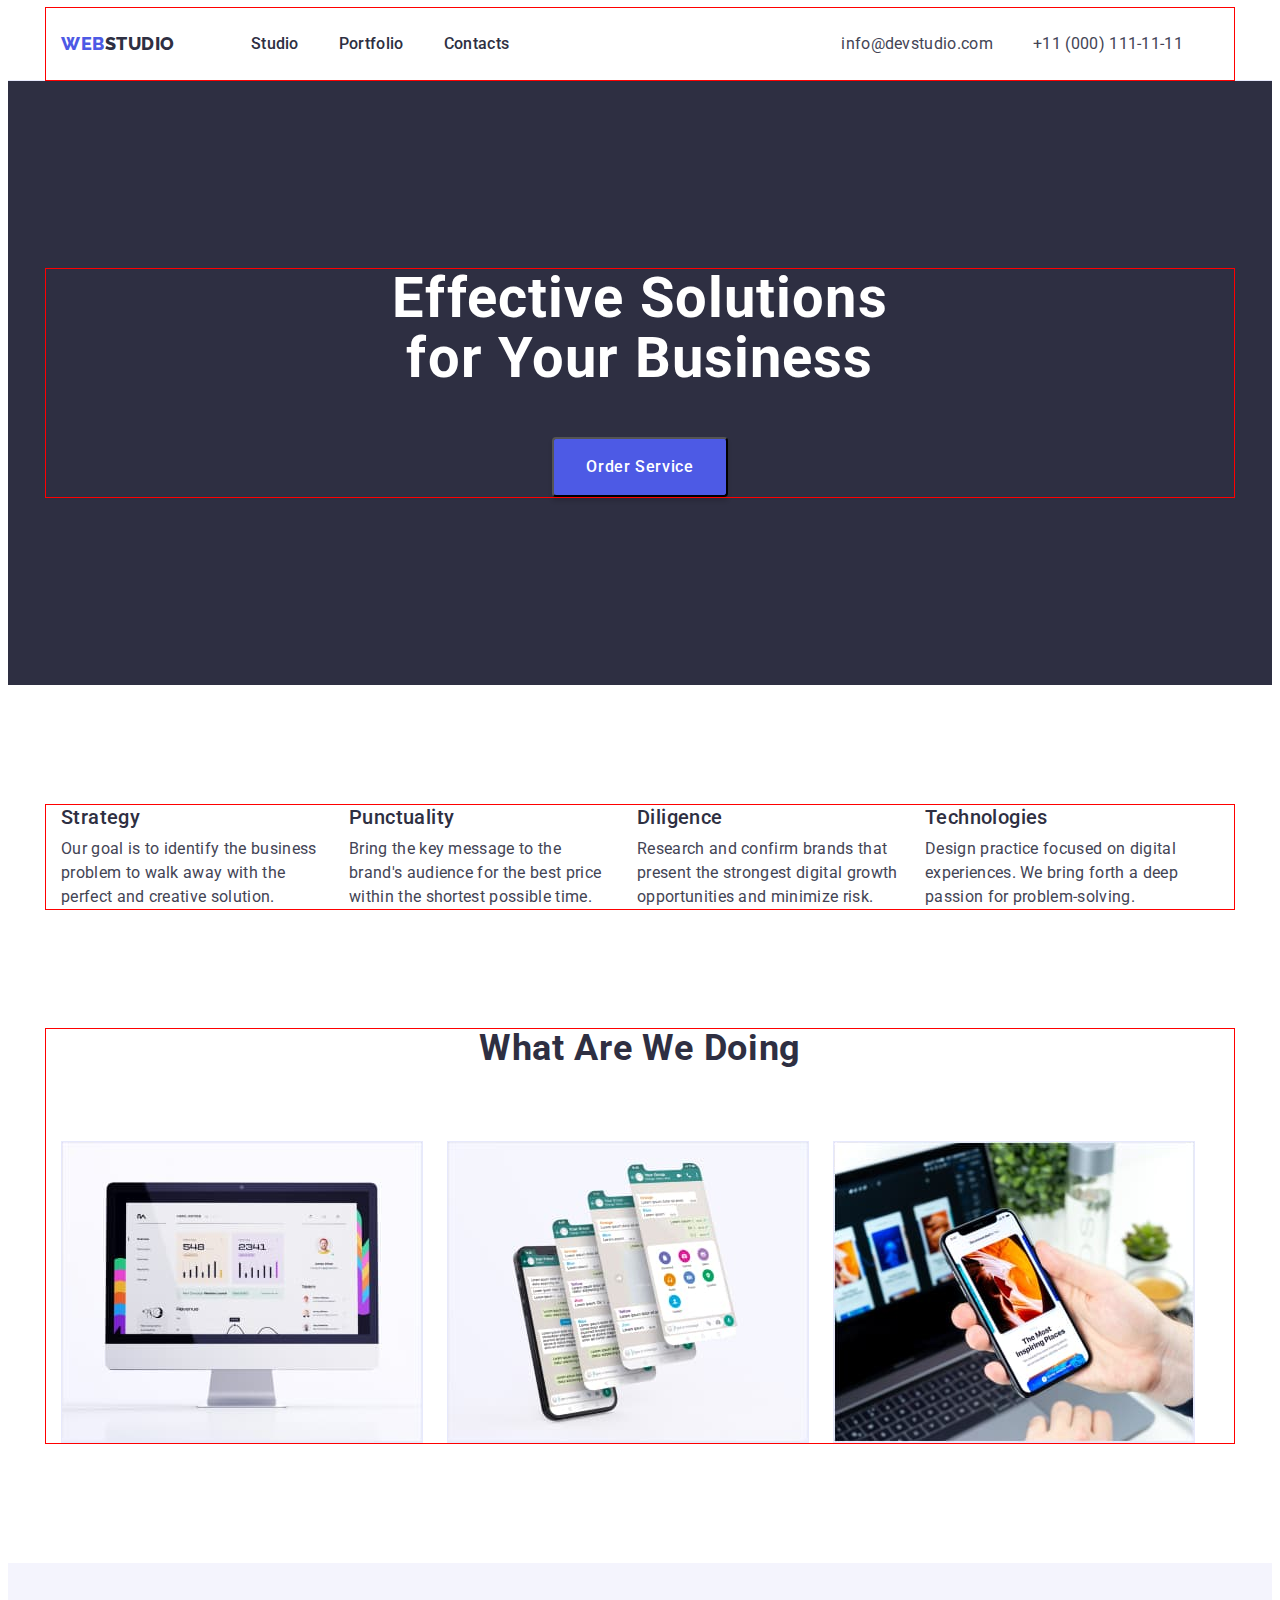
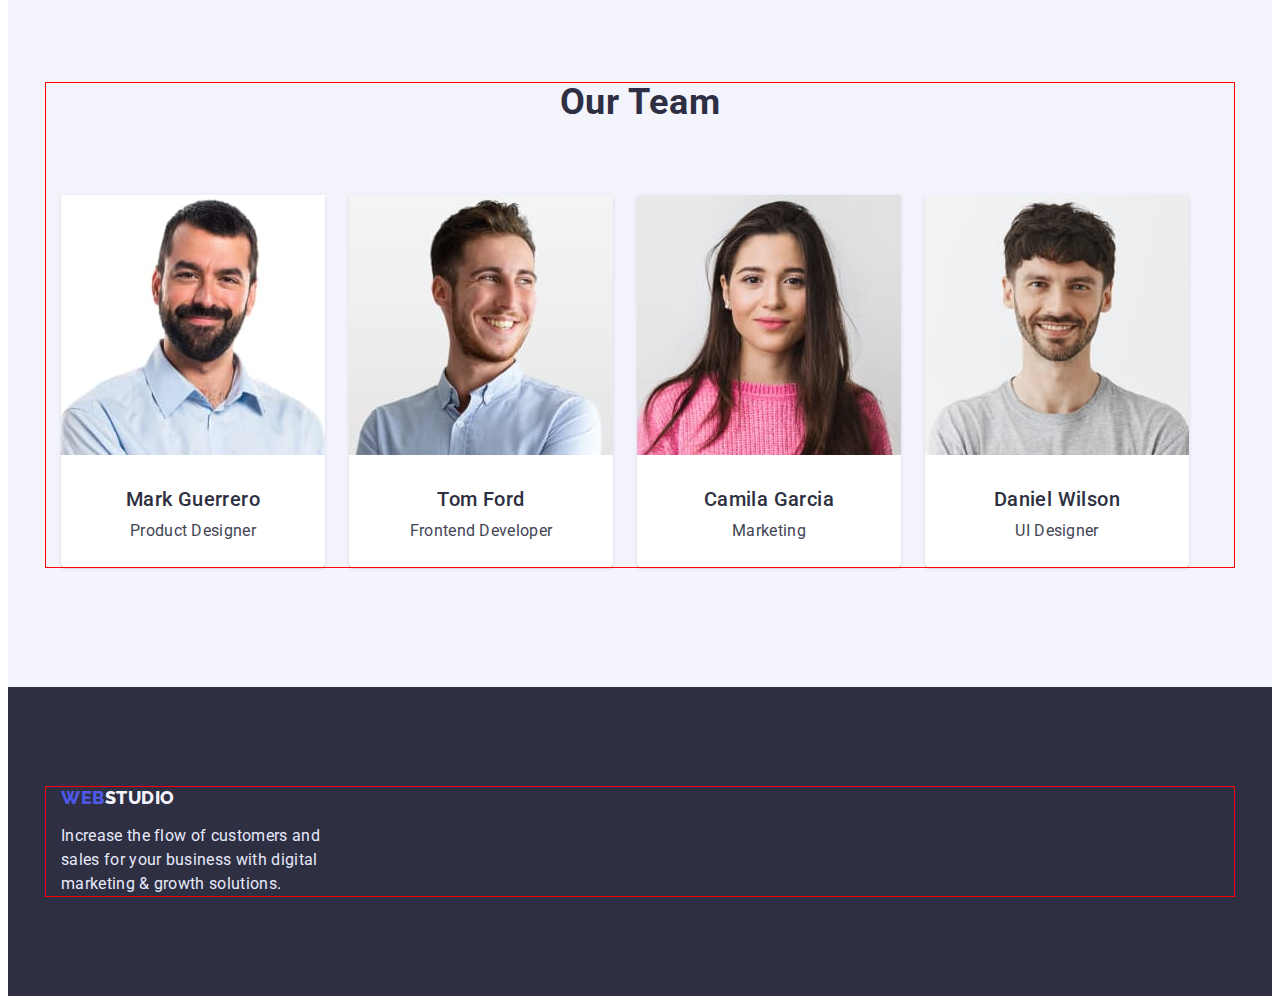
<file: index.html>
<!DOCTYPE html>
<html lang="en">
  <head>
    <meta charset="UTF-8" />
    <meta http-equiv="X-UA-Compatible" content="IE=edge" />
    <meta name="viewport" content="width=device-width, initial-scale=1.0" />
    <title>WEBSTUDIO</title>
    <link
      rel="stylesheet"
      href="https://cdnjs.cloudflare.com/ajax/libs/modern-normalize/1.1.0/modern-normalize.min.css"
      integrity="sha512-wpPYUAdjBVSE4KJnH1VR1HeZfpl1ub8YT/NKx4PuQ5NmX2tKuGu6U/JRp5y+Y8XG2tV+wKQpNHVUX03MfMFn9Q=="
      crossorigin="anonymous"
      referrerpolicy="no-referrer"
    />
    <link rel="preconnect" href="https://fonts.googleapis.com" />
    <link rel="preconnect" href="https://fonts.gstatic.com" crossorigin />
    <link
      href="https://fonts.googleapis.com/css2?family=Raleway:wght@800&family=Roboto:wght@400;500;700;900&display=swap"
      rel="stylesheet"
    />
    <link rel="stylesheet" href="./css/styles.css" />
  </head>
  <body>
    <!-----------header------------>
    <header class="header">
      <div class="container header-flex">
        <nav class="header-nav">
          <a class="header-logo" href="./index.html"
            ><span class="header-span">Web</span>Studio</a
          >
          <ul class="header-list">
            <li class="header-item">
              <a class="header-link" href="./index.html">Studio</a>
            </li>
            <li class="header-item">
              <a class="header-link" href="./portfolio.html">Portfolio</a>
            </li>
            <li class="header-item">
              <a class="header-link" href="">Contacts</a>
            </li>
          </ul>
        </nav>
        <address class="header-address">
          <ul class="address-list">
            <li class="address-item">
              <a class="address-mail" href="mailto:info@devstudio.com"
                >info@devstudio.com</a
              >
            </li>
            <li class="address-item">
              <a class="address-tel" href="tel:+110001111111"
                >+11 (000) 111-11-11</a
              >
            </li>
          </ul>
        </address>
      </div>
    </header>
    <main class="main">
      <!-- -------------HERO---------- -->
      <section class="hero">
        <div class="container">
          <h1 class="hero-title">Effective Solutions for Your Business</h1>
          <button type="button" class="hero-btn">Order Service</button>
        </div>
      </section>
      <!------------feature---------------->
      <section class="feature">
        <div class="container">
          <h2 class="visually-hidden">feature</h2>
          <ul class="feature-list">
            <li class="feature-item">
              <h3 class="feature-subject">Strategy</h3>
              <p class="feature-text">
                Our goal is to identify the business problem to walk away with
                the perfect and creative solution.
              </p>
            </li>
            <li class="feature-item">
              <h3 class="feature-subject">Punctuality</h3>
              <p class="feature-text">
                Bring the key message to the brand's audience for the best price
                within the shortest possible time.
              </p>
            </li>
            <li class="feature-item">
              <h3 class="feature-subject">Diligence</h3>
              <p class="feature-text">
                Research and confirm brands that present the strongest digital
                growth opportunities and minimize risk.
              </p>
            </li>
            <li class="feature-item">
              <h3 class="feature-subject">Technologies</h3>
              <p class="feature-text">
                Design practice focused on digital experiences. We bring forth a
                deep passion for problem-solving.
              </p>
            </li>
          </ul>
        </div>
      </section>
      <!-- ---------------work---------------------->
      <section class="work">
        <div class="container">
          <h2 class="work-title">What are we doing</h2>
          <ul class="work-list">
            <li class="work-item">
              <img
                class="work-img"
                src="./images/monitor.jpg"
                alt="monitor"
                width="360"
              />
            </li>
            <li class="work-item">
              <img
                class="work-img"
                src="./images/mobile.jpg"
                alt="program on the phone"
                width="360"
              />
            </li>
            <li class="work-item">
              <img
                class="work-img"
                src="./images/mobilenout.jpg"
                alt="phone and nout"
                width="360"
              />
            </li>
          </ul>
        </div>
      </section>
      <!-------------team----------------->
      <section class="team">
        <div class="container">
          <h2 class="team-title">Our Team</h2>
          <ul class="team-list">
            <li class="team-item">
              <img
                class="team-img"
                src="./images/team1.jpg"
                alt="foto mark"
                width="264"
              />
              <h3 class="team-subject">Mark Guerrero</h3>
              <p class="team-text">Product Designer</p>
            </li>
            <li class="team-item">
              <img
                class="team-img"
                src="./images/team2.jpg"
                alt="foto tom"
                width="264"
              />
              <h3 class="team-subject">Tom Ford</h3>
              <p class="team-text">Frontend Developer</p>
            </li>
            <li class="team-item">
              <img
                class="team-img"
                src="./images/team3.jpg"
                alt="foto comila"
                width="264"
              />
              <h3 class="team-subject">Camila Garcia</h3>
              <p class="team-text">Marketing</p>
            </li>
            <li class="team-item">
              <img
                class="team-img"
                src="./images/team4.jpg"
                alt="foto daniel"
                width="264"
              />
              <h3 class="team-subject">Daniel Wilson</h3>
              <p class="team-text">UI Designer</p>
            </li>
          </ul>
        </div>
      </section>
    </main>
    <!----------footer--------------------------->
    <footer class="footer">
      <div class="container">
        <a class="footer-logo" href="./index.html">
          <span class="footer-span">Web</span>Studio</a
        >
        <p class="footer-text">
          Increase the flow of customers and sales for your business with
          digital marketing & growth solutions.
        </p>
      </div>
    </footer>
  </body>
</html>
</file>
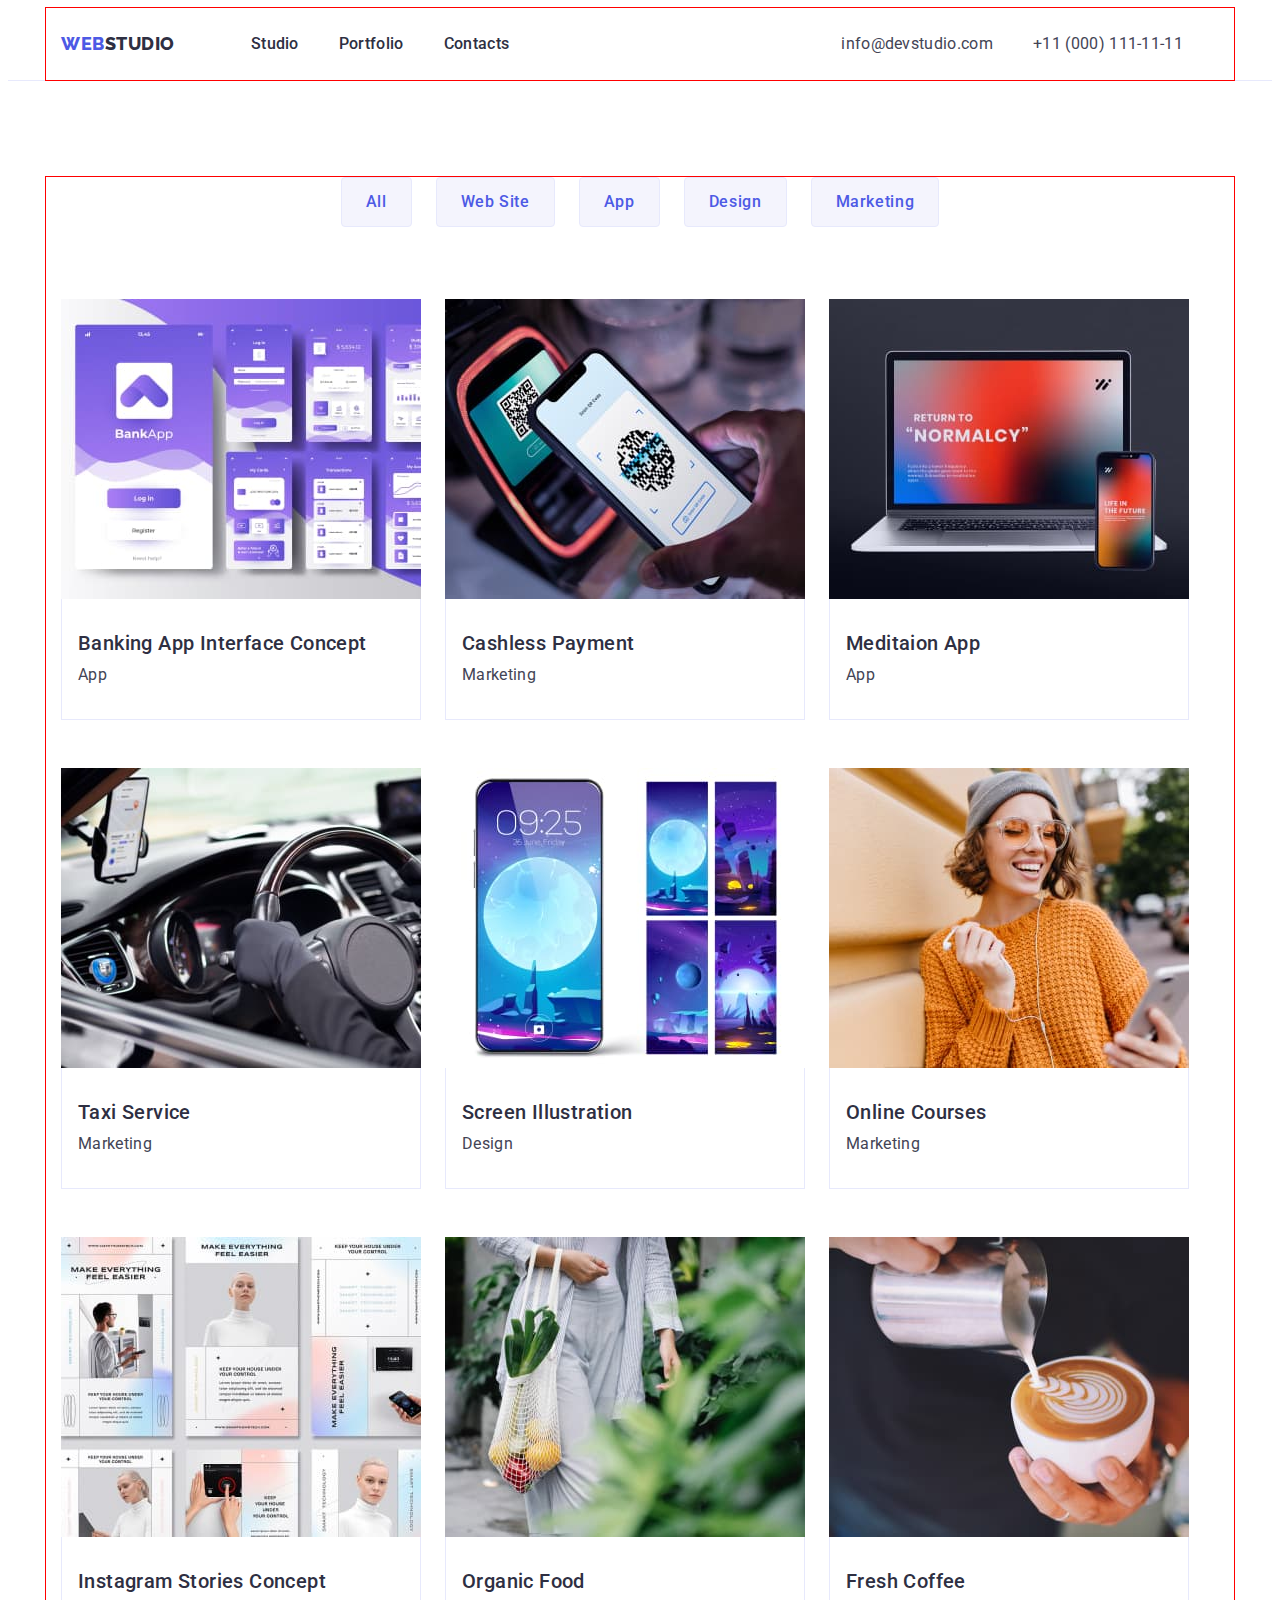
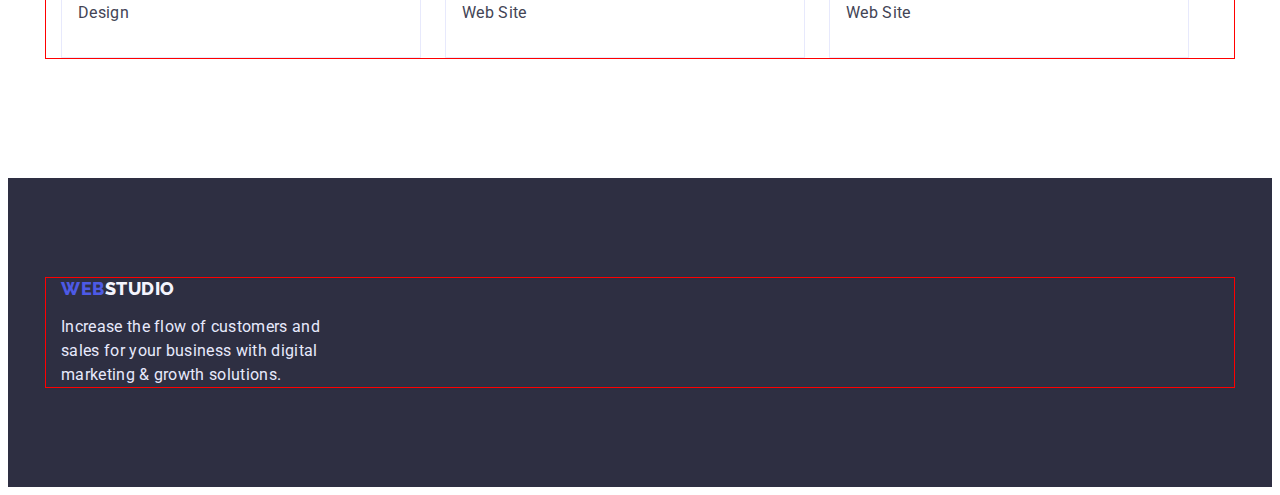
<file: portfolio.html>
<!DOCTYPE html>
<html lang="en">
  <head>
    <meta charset="UTF-8" />
    <meta http-equiv="X-UA-Compatible" content="IE=edge" />
    <meta name="viewport" content="width=device-width, initial-scale=1.0" />
    <title>Portfolio</title>
    <link
      rel="stylesheet"
      href="https://cdnjs.cloudflare.com/ajax/libs/modern-normalize/1.1.0/modern-normalize.min.css"
      integrity="sha512-wpPYUAdjBVSE4KJnH1VR1HeZfpl1ub8YT/NKx4PuQ5NmX2tKuGu6U/JRp5y+Y8XG2tV+wKQpNHVUX03MfMFn9Q=="
      crossorigin="anonymous"
      referrerpolicy="no-referrer"
    />
    <link rel="preconnect" href="https://fonts.googleapis.com" />
    <link rel="preconnect" href="https://fonts.gstatic.com" crossorigin />
    <link
      href="https://fonts.googleapis.com/css2?family=Raleway:wght@800&family=Roboto:wght@400;500;700;900&display=swap"
      rel="stylesheet"
    />
    <link rel="stylesheet" href="./css/styles.css" />
  </head>
  <body>
    <!--------header--------->
    <header class="header">
      <div class="container header-flex">
        <nav class="header-nav">
          <a class="header-logo" href="./index.html"
            ><span class="header-span">Web</span>Studio</a
          >
          <ul class="header-list">
            <li class="header-item">
              <a class="header-link" href="./index.html">Studio</a>
            </li>
            <li class="header-item">
              <a class="header-link" href="./portfolio.html">Portfolio</a>
            </li>
            <li class="header-item">
              <a class="header-link" href="">Contacts</a>
            </li>
          </ul>
        </nav>
        <address class="header-address">
          <ul class="address-list">
            <li class="address-item">
              <a class="address-mail" href="mailto:info@devstudio.com"
                >info@devstudio.com</a
              >
            </li>
            <li class="address-item">
              <a class="address-tel" href="tel:+110001111111"
                >+11 (000) 111-11-11</a
              >
            </li>
          </ul>
        </address>
      </div>
    </header>
    <!--------------portfolio------filter------->
    <main>
      <section class="filter">
        <div class="container">
          <h1 class="visually-hidden">portfolio</h1>
          <ul class="filter-list">
            <li class="filter-item">
              <button type="button" class="filter-btn">All</button>
            </li>
            <li class="filter-item">
              <button type="button" class="filter-btn">Web Site</button>
            </li>
            <li class="filter-item">
              <button type="button" class="filter-btn">App</button>
            </li>
            <li class="filter-item">
              <button type="button" class="filter-btn">Design</button>
            </li>
            <li class="filter-item">
              <button type="button" class="filter-btn">Marketing</button>
            </li>
          </ul>
          <!-- portfolio--->
          <ul class="portfolio-list">
            <li class="portfolio-item">
              <img
                src="./images/portfolio1.jpg"
                alt="mobile app slides"
                width="360"
              />
              <div class="heading">
                <h2 class="portfolio-subject">Banking App Interface Concept</h2>
                <p class="portfolio-text">App</p>
              </div>
            </li>
            <li class="portfolio-item">
              <img
                src="./images/portfolio2.jpg"
                alt="mobile phone"
                width="360"
              />
              <div class="heading">
                <h2 class="portfolio-subject">Cashless Payment</h2>
                <p class="portfolio-text">Marketing</p>
              </div>
            </li>
            <li class="portfolio-item">
              <img
                src="./images/portfolio3.jpg"
                alt="mobile phone and laptop"
                width="360"
              />
              <div class="heading">
                <h2 class="portfolio-subject">Meditaion App</h2>
                <p class="portfolio-text">App</p>
              </div>
            </li>
            <li class="portfolio-item">
              <img src="./images/portfolio4.jpg" alt="car salon" width="360" />
              <div class="heading">
                <h2 class="portfolio-subject">Taxi Service</h2>
                <p class="portfolio-text">Marketing</p>
              </div>
            </li>
            <li class="portfolio-item">
              <img
                src="./images/portfolio5.jpg"
                alt="Screen illustration of a mobile phone"
                width="360"
              />
              <div class="heading">
                <h2 class="portfolio-subject">Screen Illustration</h2>
                <p class="portfolio-text">Design</p>
              </div>
            </li>
            <li class="portfolio-item">
              <img
                src="./images/portfolio6.jpg"
                alt="the girl with the phone"
                width="360"
              />
              <div class="heading">
                <h2 class="portfolio-subject">Online Courses</h2>
                <p class="portfolio-text">Marketing</p>
              </div>
            </li>
            <li class="portfolio-item">
              <img
                src="./images/portfolio7.jpg"
                alt="Instagram profile presentation"
                width="360"
              />
              <div class="heading">
                <h2 class="portfolio-subject">Instagram Stories Concept</h2>
                <p class="portfolio-text">Design</p>
              </div>
            </li>
            <li class="portfolio-item">
              <img
                src="./images/portfolio8.jpg"
                alt="vegetables in a bag"
                width="360"
              />
              <div class="heading">
                <h2 class="portfolio-subject">Organic Food</h2>
                <p class="portfolio-text">Web Site</p>
              </div>
            </li>
            <li class="portfolio-item">
              <img
                src="./images/portfolio9.jpg"
                alt="a cup of coffee"
                width="360"
              />
              <div class="heading">
                <h2 class="portfolio-subject">Fresh Coffee</h2>
                <p class="portfolio-text">Web Site</p>
              </div>
            </li>
          </ul>
        </div>
      </section>
    </main>
    <!------------footer--------------->
    <footer class="footer">
      <div class="container">
        <a class="footer-logo" href="./index.html">
          <span class="footer-span">Web</span>Studio</a
        >
        <p class="footer-text">
          Increase the flow of customers and sales for your business with
          digital marketing & growth solutions.
        </p>
      </div>
    </footer>
  </body>
</html>
</file>
<file: css/styles.css>
/* start */

/* --hero-title-color: #ffffff; = колір Н1 тексту
   --hero-background-color: #2E2F42 =колір фону hero
   --h2-title-color: #2e2f42; = колір Н2 тексту
   --h3-title-color: #2e2f42; = колір Н3 тексту
   --p-text-color: #434455; = колір тексту
   --header-link-color: #2e2f42; = колір навігації header
   --header-address-color: #434455; = колір тексту контактів
   --hover-focus-color: #404BBF; = колір hover,focus
   --header-background-color: #E7E9FC = колір фону header
   --background-color-team: #f4f4fd; = колір фону команди
   --background-color: #ffffff; = колір фону
   */
 
  :root{
   --hero-title-color: #ffffff;
   --h2-title-color: #2e2f42;
   --h3-title-color: #2e2f42;
   --p-text-color: #434455;
   --header-link-color: #2e2f42;
   --header-address-color: #434455;
   --hover-focus-color: #404BBF;
   --header-background-color: #E7E9FC;
   --hero-background-color: #2E2F42;
   --background-color-team: #f4f4fd;
   --background-color: #ffffff;
  }

body {
    font-family: 'Roboto', sans-serif;   
}

h1, h2, h3, h4, h5, h6, p, ul {
    margin: 0;
    padding: 0;
}

/* верхня навігація ------ header--------- */
.header-logo,
.header-link,
.address-mail,
.address-tel,
.footer-logo {
    text-decoration: none;
}

.header-list,
.address-list,
.feature-list,
.work-list,
.team-list,
.filter-list,
.portfolio-list{
    list-style: none;
}

.container{
    width: 1158px;
    margin: 0 auto;
    padding-left: 15px;
    padding-right: 15px;
    outline: 1px solid red;
}

img {
    display: block;
}

.header{
    background-color: var(--background-color);
    border-bottom: 1px solid #E7E9FC;
}

.header-logo {
    display: block;
    padding-top: 24px;
    padding-bottom: 24px; 
    margin-right: 76px;

    font-family: 'Raleway';
    font-weight: 800;
    font-size: 18px;
    line-height: 1.33;
    align-items: center;
    letter-spacing: 0.03em;
    text-transform: uppercase;
    color: #2E2F42;
    
}

.header-span {
    display: inline-block;
    font-family: 'Raleway';
    font-weight: 800;
    font-size: 18px;
    line-height: 1.33;
    align-items: center;
    letter-spacing: 0.03em;
    text-transform: uppercase;
    color: #4D5AE5;
}

.header-flex {
    display: flex;
    align-items: center;
}

.header-nav {
    display: flex;
    align-items: center;
}

.header-list{
    display: flex;
}

.header-link {
    display: block;
    padding-top: 24px;
    padding-bottom: 24px;

    font-weight: 500;
    font-size: 16px;
    line-height: 1.5;
    letter-spacing: 0.02em;
    color: var(--header-link-color);    
}

.header-link:hover,
.header-link:focus{
    color: var(--hover-focus-color);
}
.header-item:not(:last-child) {
    margin-right: 40px;
}

.address-list{
    display: flex;
    align-items:center;
    margin-left: 332px;
}

.address-item:not(:last-child) {
margin-right: 40px;
}

.address-mail,
.address-tel {
    padding-top: 24px;
    padding-bottom: 24px;
    font-style: normal;
    font-size: 16px;
    line-height: 1.5;
    letter-spacing: 0.02em;
    color: var(--header-address-color);
}
 
.address-mail:hover,
.address-mail:focus {
    color: var(--hover-focus-color);
}
.address-tel:hover,
.address-tel:focus {
    color: var(--hover-focus-color);
}

/* ---------------- section hero -------------- */
.hero {
    background-color: var(--hero-background-color);
    padding: 188px 0;
}

.hero-title {        
        font-size: 56px;
        line-height: 1.07;
        text-align: center;
        letter-spacing: 0.02em;    
        color: var(--hero-title-color);
        margin: auto auto 48px auto;      
        max-width: 496px;
}

.hero-btn {
        display: flex;
        padding: 16px 32px;
        margin: 0 auto ;

        background: #4D5AE5;
        box-shadow: 0px 4px 4px rgba(0, 0, 0, 0.15);
        border-radius: 4px;
        font-family: 'Roboto';
        font-weight: 500;
        font-size: 16px;
        line-height: 1.5;
        letter-spacing: 0.04em;        
        color: #FFFFFF;
}

          /*------------feature---особливість--------------> */

.feature {
    background-color: #ffffff;
    padding: 120px 0;
}

.visually-hidden {
    position: absolute;
    width: 1px;
    height: 1px;
    margin: -1px;
    border: 0;
    padding: 0;    
    white-space: nowrap;
    clip-path: inset(100%);
    clip: rect(0 0 0 0);
    overflow: hidden;
 }
 
 .feature-list {
    display: flex;
}

.feature-list .feature-item + .feature-item {
    margin-left: 24px;
}

.feature-item{
    width: 264px;
}

.feature-subject {
margin-bottom: 8px;

font-weight: 500;
font-size: 20px;
line-height: 1.2;
letter-spacing: 0.02em;
color: var(--h3-title-color);
}
.feature-text {
font-size: 16px;
line-height: 1.5;
letter-spacing: 0.02em;
color: var(--p-text-color);
}

/* ---------------work---------------- */

.work{
    background-color: #FFFFFF;
    padding: 0 0 120px 0;
}

.work-list {
    display: flex;
}

.work-item:not(:last-child) {
    margin-right: 24px;
}

.work-img{
    border: 1px solid #E7E9FC
}

.work-title {
    font-size: 36px;
    line-height: 1.11;
    text-align: center;
    letter-spacing: 0.02em;
    text-transform: capitalize;
    color: var(--h2-title-color);
    margin-bottom: 72px;       
}

/* -------------team--------------- */

.team{
    background-color: #F4F4FD;
    padding: 120px 0;
}

.team-list{
    display: flex;
}

.team-item {
    background: #FFFFFF;
    box-shadow: 0px 1px 6px rgba(46, 47, 66, 0.08), 0px 1px 1px rgba(46, 47, 66, 0.16), 0px 2px 1px rgba(46, 47, 66, 0.08);
    border-radius: 0px 0px 4px 4px;
}

.team-img {
    width: 264px;
    height: 260px;
    margin-bottom: 32px;
    
}

.team-item:not(:last-child) {
    margin-right: 24px;
}

.team-title {
font-size: 36px;
line-height: 1.11;
text-align: center;
letter-spacing: 0.02em;
text-transform: capitalize;
color: var(--h2-title-color);
margin-bottom: 72px;
} 

.team-item {
    padding-bottom: 24px;
}

.team-subject{
    margin-bottom: 8px;

    font-weight: 500;
    font-size: 20px;
    line-height: 1.2;
    text-align: center;
    letter-spacing: 0.02em;
    color: var(--h3-title-color);

}

.team-text{
    
    font-size: 16px;
    line-height: 1.5;
    text-align: center;
    letter-spacing: 0.02em;
    color: var(--p-text-color);
}

/* ----------fiiter---portfolio---- */

.filter{
   padding-top: 96px;
   padding-bottom: 120px;
}

.filter-list{
    display: flex;
    justify-content: center;
    margin-bottom: 72px;
}

.filter-btn,
.hero-btn {
    cursor: pointer;
}

.filter-btn:hover,
.filter-btn:focus {
    background-color: #404BBF;
    color: #FFFFFF; 
    box-shadow: 0px 3px 1px rgba(0, 0, 0, 0.1), 0px 2px 1px rgba(0, 0, 0, 0.08), 0px 2px 2px rgba(0, 0, 0, 0.12);
    border-radius: 4px;
}

.filter-btn{
    padding: 12px 24px;
    border: 1px solid #E7E9FC;
    border-radius: 4px;

    background-color: #F4F4FD;
    font-family: 'Roboto';
    font-weight: 500;
    font-size: 16px;
    line-height: 1.5;
    letter-spacing: 0.04em;
    color: #4D5AE5;
}

.filter-item:not(:last-child) {
    margin-right: 24px;
}

.portfolio-list {
    display: flex;
    flex-wrap: wrap;
}

.portfolio-item{
    margin-right: 24px;
    margin-bottom: 48px;
}

.portfolio-item:nth-child(3n){
    margin-right: 0;
}

.portfolio-item:nth-child(n+7) {
    margin-bottom: 0;
}

.heading {
    border-right: 1px solid #E7E9FC;
    border-bottom: 1px solid #E7E9FC;
    border-left: 1px solid #E7E9FC;
    padding: 32px 0 32px 16px;
}

.portfolio-subject{
margin-bottom: 8px;

font-weight: 500;
font-size: 20px;
line-height: 1.2;
letter-spacing: 0.02em;
color: #2E2F42;

}

.portfolio-text{

font-size: 16px;
line-height: 1.5;
letter-spacing: 0.02em;
color: var(--p-text-color);

}

/* ---------footer------------ */

.footer {
    background-color: #2E2F42;
    padding: 100px 0;
}

.footer-logo{
    display: block;
    margin-bottom: 16px;
    font-family: 'Raleway';
    font-weight: 800;
    font-size: 18px;
    line-height: 1.17;
    letter-spacing: 0.03em;
    text-transform: uppercase;
    color: #F4F4FD;
    

}

.footer-span{
    display: inline-block;
    font-family: 'Raleway';
    font-weight: 800;
    font-size: 18px;
    line-height: 1.17;
    letter-spacing: 0.03em;
    text-transform: uppercase;
    color: #4D5AE5;
}

.footer-text{
    font-size: 16px;
    line-height: 1.5;
    letter-spacing: 0.02em;
    color: #E7E9FC;
    width: 264px;
}
</file>
